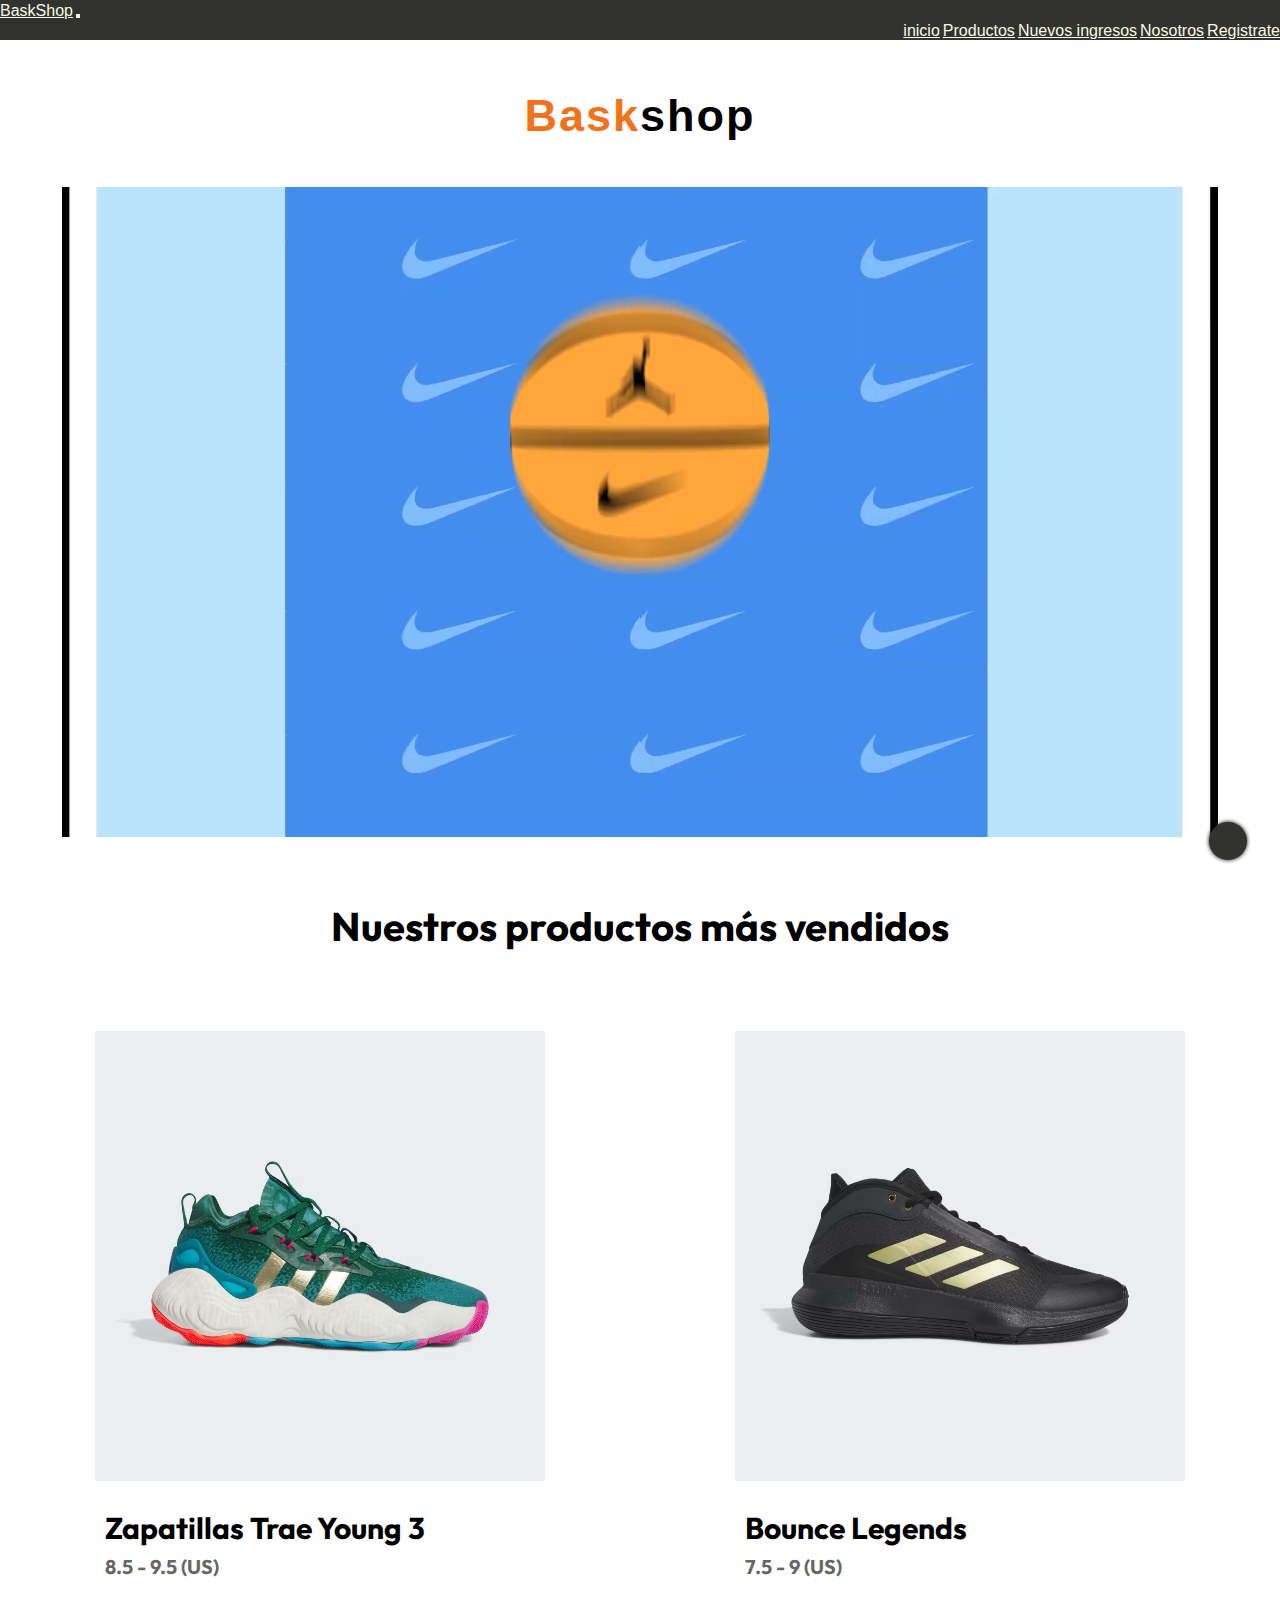
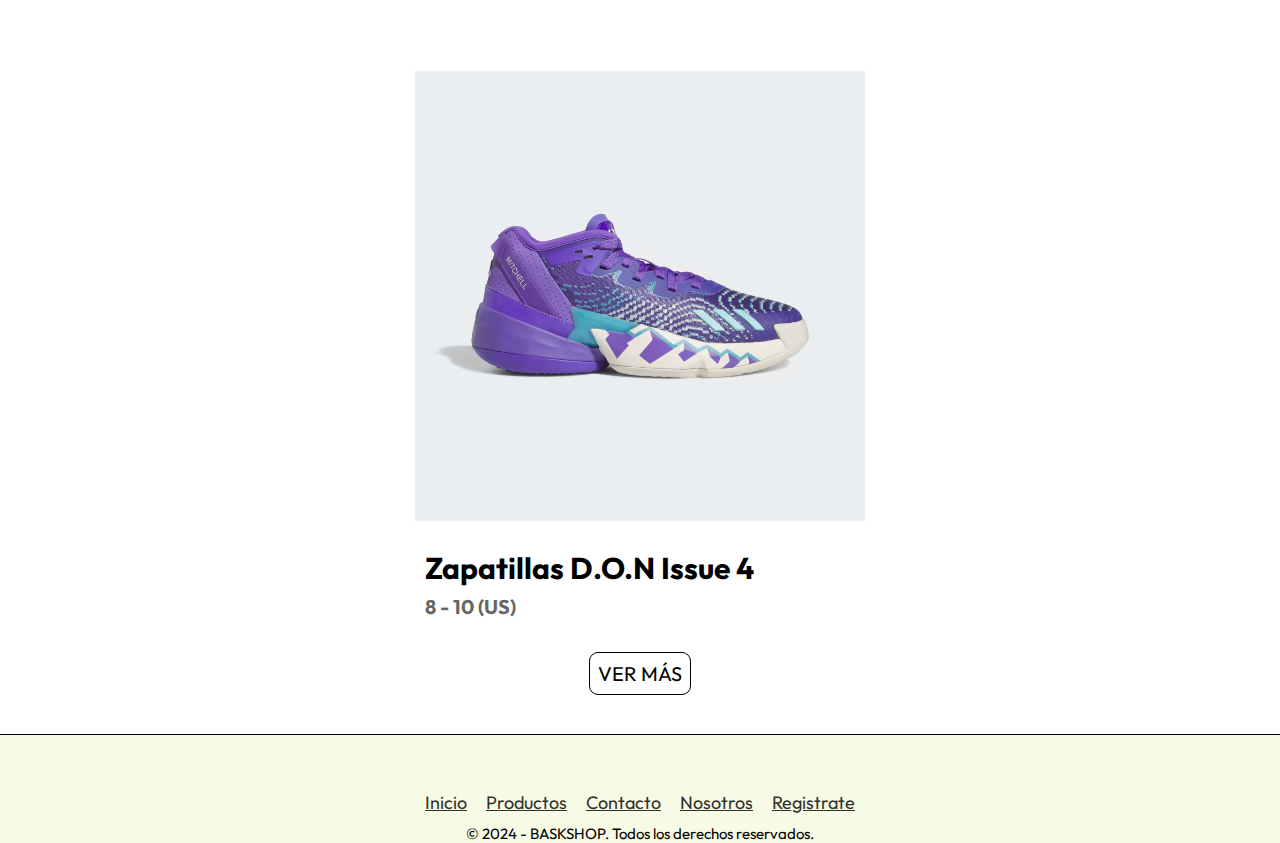
<file: index.html>
<!DOCTYPE html>
<html lang="es">
<head>
    <meta charset="UTF-8">
    <meta name="viewport" content="width=device-width, initial-scale=1.0">
    <link rel="shortcut icon" href="assets/LOGO_CON_ADS.png" type="image/x-icon">
    <link rel="stylesheet" href="https://cdnjs.cloudflare.com/ajax/libs/font-awesome/6.5.2/css/all.min.css" integrity="sha512-SnH5WK+bZxgPHs44uWIX+LLJAJ9/2PkPKZ5QiAj6Ta86w+fsb2TkcmfRyVX3pBnMFcV7oQPJkl9QevSCWr3W6A==" crossorigin="anonymous" referrerpolicy="no-referrer" />
    <link href="https://cdn.jsdelivr.net/npm/bootstrap@5.1.3/dist/css/bootstrap.min.css" rel="stylesheet" integrity="sha384-1BmE4kWBq78iYhFldvKuhfTAU6auU8tT94WrHftjDbrCEXSU1oBoqyl2QvZ6jIW3" crossorigin="anonymous">
    <link rel="stylesheet" href="./style.css/estilo.css">
    <title>Baskshop</title>
</head>
<body>
    <header>
        <nav class="navbar navbar-expand-lg bg-body-tertiary">
            <div class="container-fluid">
              <a class="navbar-brand" href="../index.html">BaskShop</a>
              <button class="navbar-toggler" type="button" data-bs-toggle="collapse" data-bs-target="#navbarNavAltMarkup" aria-controls="navbarNavAltMarkup" aria-expanded="false" aria-label="Toggle navigation">
                <span class="navbar-toggler-icon"></span>
              </button>
              <div class="collapse navbar-collapse" id="navbarNavAltMarkup">
                <div class="navbar-nav">
                  <a class="nav-link "  href="../index.html">inicio</a>
                  <a class="nav-link" href="./pages/productos.html">Productos</a>
                  <a class="nav-link" href="./pages/nuevos-ingresos.html">Nuevos ingresos</a>
                  <a class="nav-link " href="./pages/nosotros.html">Nosotros</a>
                  <a class="nav-link " href="./pages/registrate.html">Registrate</a>
                </div>
              </div>
            </div>
        </nav>
    </header>

    <main>
        <h1><div class="h1-dif">Bask</div>shop</h1>

        <div>
            <video src="./assets/video.mp4" autoplay muted></video>
        </div>

        <h2 class="titulo3">Nuestros productos más vendidos</h2>
        <div class="productosmasvendidos">
            <div class="producto1">
                <img class="productosmenu" src="./assets/Zapatillas_Trae_Young_3.avif" alt="Zapatillas Trae Young 3">
                <h2 class="h2-pm">Zapatillas Trae Young 3</h2>
                <h3 class="h3-pm">8.5 - 9.5 (US)</h3>
            </div>
            
            <div class="producto1">
                <img class="productosmenu" src="./assets/Bounce_Legends_Gris.avif" alt="Bounce Legends">
                <h2 class="h2-pm">Bounce Legends</h2>
                <h3 class="h3-pm">7.5 - 9 (US)</h3>
            </div>
            
            <div class="producto1">
                <img class="productosmenu" src="./assets/Zapatillas_D.O.N._Issue_4.avif" alt="Zapatillas D.O.N Issue 4">
                <h2 class="h2-pm">Zapatillas D.O.N Issue 4</h2>
                <h3 class="h3-pm">8 - 10 (US)</h3>
            </div>

        </div>

        <div>
            <a class="vermas" href="./pages/productos.html">Ver más</a>
        </div>
    

    </main>

    <footer>

        <div class="redes">
            <a class="redes-footer" href="https://www.instagram.com/bauti_thomann/" target="_blank">
                <i class="fa-brands fa-instagram"></i>
            </a>
            <a class="redes-footer" href="https://walink.co/fc6b7c" target="_blank">
                <i class="fa-brands fa-whatsapp"></i>
            </a>
            <a class="redes-footer" href="https://twitter.com/Bauti_Thomann" target="_blank">
                <i class="fa-brands fa-x-twitter"></i>
            </a>
        </div>

        <div class="contenedor-menu">
            <ul class="ul">
                <li class="lista-menu"><a class="menu-footer" href="index.html">Inicio</a></li>
                <li class="lista-menu"><a class="menu-footer" href="./pages/productos.html">Productos</a></li>
                <li class="lista-menu"><a class="menu-footer" href="./pages/contacto.html">Contacto</a></li>
                <li class="lista-menu"><a class="menu-footer" href="./pages/nosotros.html">Nosotros</a></li>
                <li class="lista-menu"><a class="menu-footer" href="./pages/registrate.html">Registrate</a></li>
            </ul>
        </div>
        
        <p>© 2024 - BASKSHOP. Todos los derechos reservados.</p>

    </footer>

    <a href="#" class="subir">
        <i class="fa-solid fa-angle-up"></i>
    </a>

<script src="https://cdn.jsdelivr.net/npm/bootstrap@5.3.3/dist/js/bootstrap.bundle.min.js"></script>

</body>
</html>
</file>
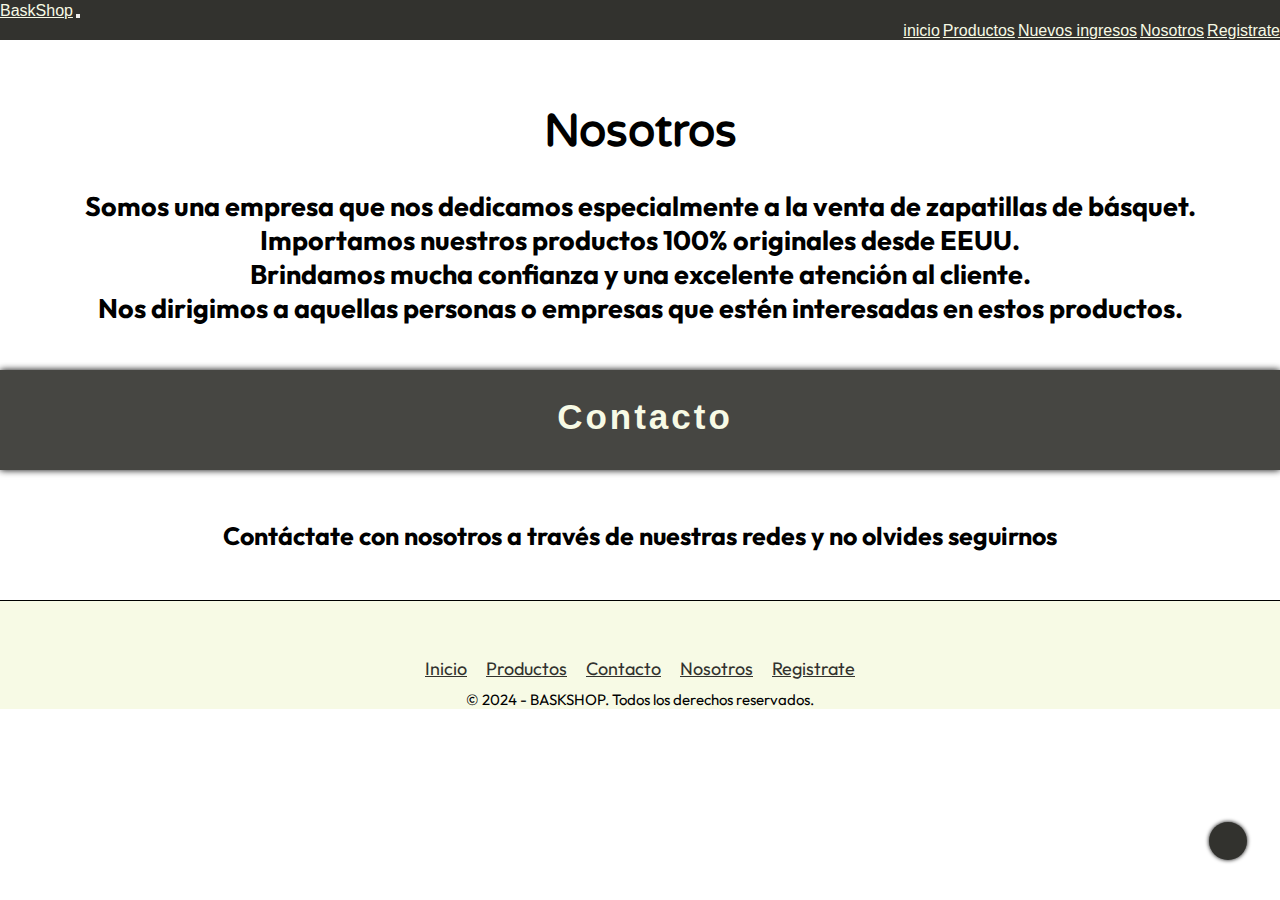
<file: pages/nosotros.html>
<!DOCTYPE html>
<html lang="es">
<head>
    <meta charset="UTF-8">
    <meta name="viewport" content="width=device-width, initial-scale=1.0">
    <link rel="shortcut icon" href="../assets/LOGO_CON_ADS.png" type="image/x-icon">
    <link rel="stylesheet" href="https://cdnjs.cloudflare.com/ajax/libs/font-awesome/6.5.2/css/all.min.css" integrity="sha512-SnH5WK+bZxgPHs44uWIX+LLJAJ9/2PkPKZ5QiAj6Ta86w+fsb2TkcmfRyVX3pBnMFcV7oQPJkl9QevSCWr3W6A==" crossorigin="anonymous" referrerpolicy="no-referrer" />
    <link href="https://cdn.jsdelivr.net/npm/bootstrap@5.1.3/dist/css/bootstrap.min.css" rel="stylesheet" integrity="sha384-1BmE4kWBq78iYhFldvKuhfTAU6auU8tT94WrHftjDbrCEXSU1oBoqyl2QvZ6jIW3" crossorigin="anonymous">
    <link rel="stylesheet" href="../style.css/estilo.css">
    <title>Nosotros-Baskshop</title>
</head>
<body>
    <header>
        <nav class="navbar navbar-expand-lg bg-body-tertiary">
            <div class="container-fluid">
              <a class="navbar-brand" href="../index.html">BaskShop</a>
              <button class="navbar-toggler" type="button" data-bs-toggle="collapse" data-bs-target="#navbarNavAltMarkup" aria-controls="navbarNavAltMarkup" aria-expanded="false" aria-label="Toggle navigation">
                <span class="navbar-toggler-icon"></span>
              </button>
              <div class="collapse navbar-collapse" id="navbarNavAltMarkup">
                <div class="navbar-nav">
                  <a class="nav-link active" aria-current="page" href="../index.html">inicio</a>
                  <a class="nav-link" href="../pages/productos.html">Productos</a>
                  <a class="nav-link" href="../pages/nuevos-ingresos.html">Nuevos ingresos</a>
                  <a class="nav-link " href="../pages/nosotros.html">Nosotros</a>
                  <a class="nav-link " href="../pages/registrate.html">Registrate</a>
                </div>
              </div>
            </div>
        </nav>
        
    </header>

    <h2 class="titulo-nosotros">Nosotros</h2>
    <h3 class="contacto2">Somos una empresa que nos dedicamos especialmente a la venta de zapatillas de básquet.<br> Importamos nuestros productos 100% originales desde EEUU.<br> Brindamos mucha confianza y una excelente atención al cliente.<br> Nos dirigimos a aquellas personas o empresas que estén interesadas en estos productos.</h3>
    <div class="text-nos">
        <h3>Contacto</h3>
    </div>
    
    <h3 class="contacto3">Contáctate con nosotros a través de nuestras redes y no olvides seguirnos</h3>
    <div class="redes2">
        <a class="contacto" href="https://www.instagram.com/bauti_thomann/" target="_blank">
            <i class="fa-brands fa-instagram"></i>
        </a>
        <a class="contacto" href="https://walink.co/fc6b7c" target="_blank">
            <i class="fa-brands fa-whatsapp"></i>
        </a>
        <a class="contacto" href="https://twitter.com/Bauti_Thomann" target="_blank">
            <i class="fa-brands fa-x-twitter"></i>
        </a>
    </div>
    <footer>
        <div class="redes">
            <a class="redes-footer" href="https://www.instagram.com/bauti_thomann/" target="_blank">
                <i class="fa-brands fa-instagram"></i>
            </a>
            <a class="redes-footer" href="https://walink.co/fc6b7c" target="_blank">
                <i class="fa-brands fa-whatsapp"></i>
            </a>
            <a class="redes-footer" href="https://twitter.com/Bauti_Thomann" target="_blank">
                <i class="fa-brands fa-x-twitter"></i>
            </a>
        </div>

        <div class="contenedor-menu">
            <ul class="ul">
                <li class="lista-menu"><a class="menu-footer" href="../index.html">Inicio</a></li>
                <li class="lista-menu"><a class="menu-footer" href="../pages/productos.html">Productos</a></li>
                <li class="lista-menu"><a class="menu-footer" href="../pages/contacto.html">Contacto</a></li>
                <li class="lista-menu"><a class="menu-footer" href="../pages/nosotros.html">Nosotros</a></li>
                <li class="lista-menu"><a class="menu-footer" href="../pages/registrate.html">Registrate</a></li>
            </ul>
        </div>
        
        <p>© 2024 - BASKSHOP. Todos los derechos reservados.</p>
        
    </footer>

    <a href="#" class="subir">
        <i class="fa-solid fa-angle-up"></i>
    </a>

    <script src="https://cdn.jsdelivr.net/npm/bootstrap@5.3.3/dist/js/bootstrap.bundle.min.js"></script>
    
</body>
</html>
</file>
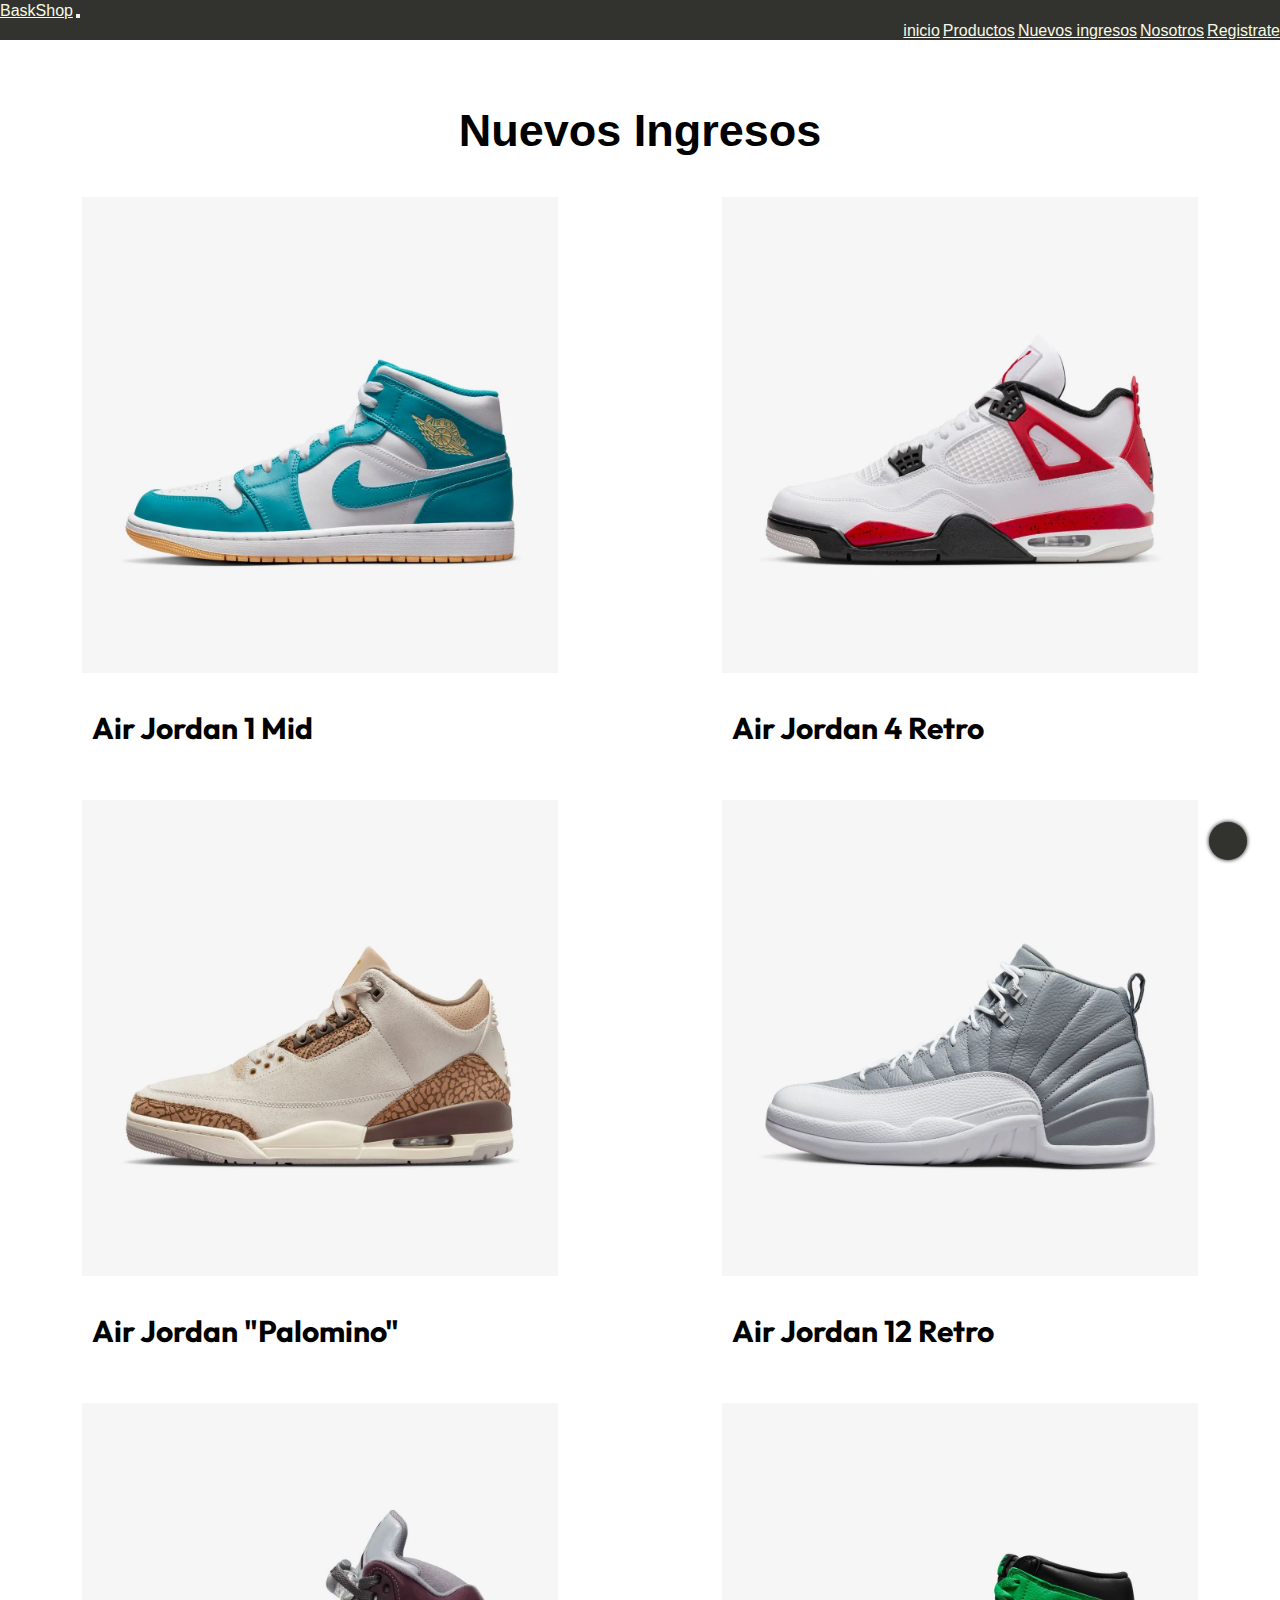
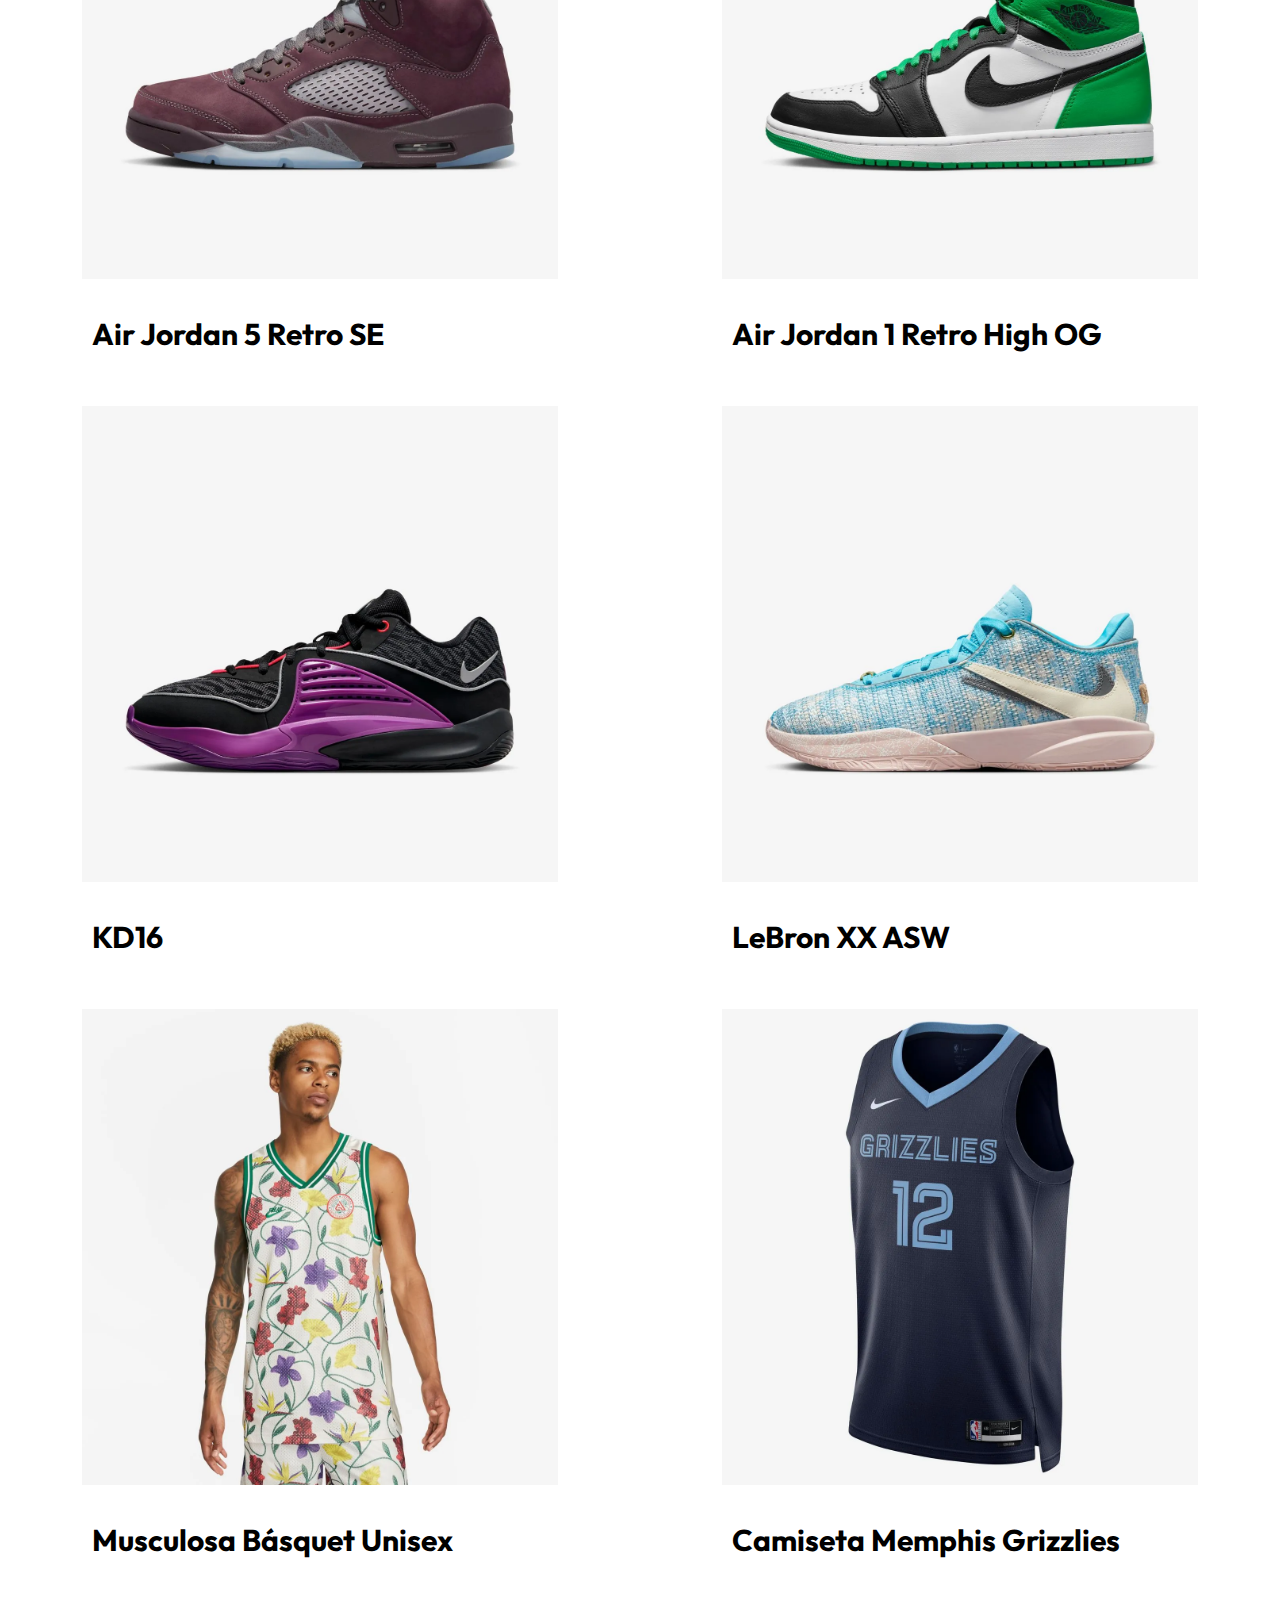
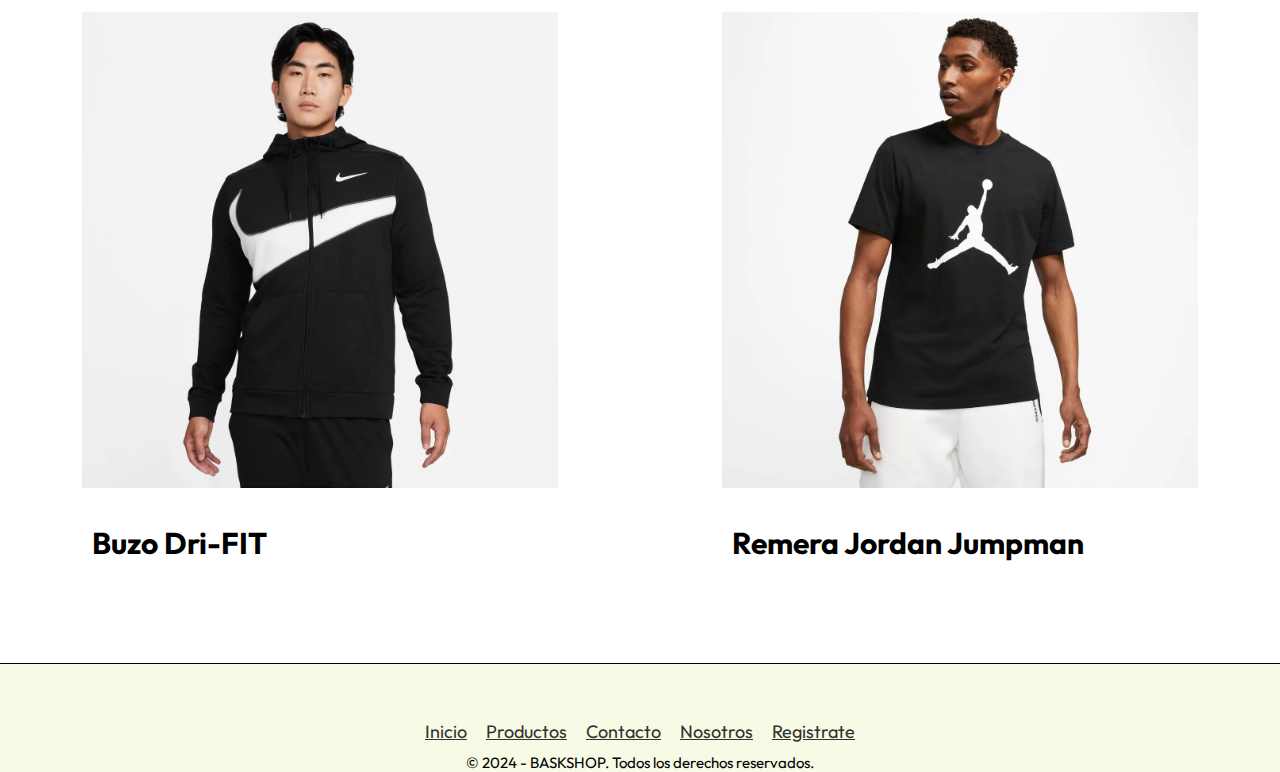
<file: pages/nuevos-ingresos.html>
<!DOCTYPE html>
<html lang="es">
<head>
    <meta charset="UTF-8">
    <meta name="viewport" content="width=device-width, initial-scale=1.0">
    <link rel="shortcut icon" href="../assets/LOGO_CON_ADS.png" type="image/x-icon">
    <link rel="stylesheet" href="https://cdnjs.cloudflare.com/ajax/libs/font-awesome/6.5.2/css/all.min.css" integrity="sha512-SnH5WK+bZxgPHs44uWIX+LLJAJ9/2PkPKZ5QiAj6Ta86w+fsb2TkcmfRyVX3pBnMFcV7oQPJkl9QevSCWr3W6A==" crossorigin="anonymous" referrerpolicy="no-referrer" />
    <link href="https://cdn.jsdelivr.net/npm/bootstrap@5.1.3/dist/css/bootstrap.min.css" rel="stylesheet" integrity="sha384-1BmE4kWBq78iYhFldvKuhfTAU6auU8tT94WrHftjDbrCEXSU1oBoqyl2QvZ6jIW3" crossorigin="anonymous">
    <link rel="stylesheet" href="../style.css/estilo.css">
    <title>Ingresos-Baskshop</title>
</head>
<body>
    <header>
        <nav class="navbar navbar-expand-lg bg-body-tertiary">
            <div class="container-fluid">
              <a class="navbar-brand" href="../index.html">BaskShop</a>
              <button class="navbar-toggler" type="button" data-bs-toggle="collapse" data-bs-target="#navbarNavAltMarkup" aria-controls="navbarNavAltMarkup" aria-expanded="false" aria-label="Toggle navigation">
                <span class="navbar-toggler-icon"></span>
              </button>
              <div class="collapse navbar-collapse" id="navbarNavAltMarkup">
                <div class="navbar-nav">
                  <a class="nav-link active" aria-current="page" href="../index.html">inicio</a>
                  <a class="nav-link" href="../pages/productos.html">Productos</a>
                  <a class="nav-link" href="../pages/nuevos-ingresos.html">Nuevos ingresos</a>
                  <a class="nav-link " href="../pages/nosotros.html">Nosotros</a>
                  <a class="nav-link " href="../pages/registrate.html">Registrate</a>
                </div>
              </div>
            </div>
        </nav>

    </header>

    <main>
        <h2 class="titulo-new">Nuevos Ingresos</h2>

        <div class="nuevos-ingresos">
            <div class="ingresos">
                <img class="ingreso" src="../assets/air-jordan-1-mid.webp" alt="Air Jordan 1 Mid">
                <h2>Air Jordan 1 Mid</h2>
            </div>

            <div class="ingresos">
                <img class="ingreso" src="../assets/air-jordan-4-retro.webp" alt="Air Jordan 4 Retro">
                <h2>Air Jordan 4 Retro</h2>
            </div>

            <div class="ingresos">
                <img class="ingreso" src="../assets/air-jordan-3-Palomino.webp" alt="">
                <h2>Air Jordan "Palomino"</h2>
            </div>

            <div class="ingresos">
                <img class="ingreso" src="../assets/air-jordan-12-retro.webp" alt="Air Jordan 12 Retro">
                <h2>Air Jordan 12 Retro</h2>
            </div>

            <div class="ingresos">
                <img class="ingreso" src="../assets/air-jordan-5-retro-SE.webp" alt="Air Jordan 5 Retro SE">
                <h2>Air Jordan 5 Retro SE</h2>
            </div>

            <div class="ingresos">
                <img class="ingreso" src="../assets/air-jordan-1-retro-high-og-luckygreen.webp" alt="Air Jordan 1 Retro High OG Lucky Green">
                <h2>Air Jordan 1 Retro High OG</h2>
            </div>

            <div class="ingresos">
                <img class="ingreso" src="../assets/KD16.webp" alt="KD16">
                <h2>KD16</h2>
            </div>

            <div class="ingresos">
                <img class="ingreso" src="../assets/LeBron-xx-asw.webp" alt="LeBron XX ASW">
                <h2>LeBron XX ASW</h2>
            </div>

            <div class="ingresos">
                <img class="ingreso" src="../assets/Musculosa-Basquet-Unisex.webp" alt="">
                <h2>Musculosa Básquet Unisex</h2>
            </div>

            <div class="ingresos">
                <img class="ingreso" src="../assets/Camiseta-Memphis-Grizzlies.webp" alt="Camiseta Memphis Grizzlies">
                <h2>Camiseta Memphis Grizzlies</h2>
            </div>

            <div class="ingresos">
                <img class="ingreso" src="../assets/Buzo-Dri-FIT.webp" alt="">
                <h2>Buzo Dri-FIT</h2>
            </div>

            <div class="ingresos">
                <img class="ingreso" src="../assets/Remera-Jordan-Jumpman.webp" alt="Remera Jordan Jumpman">
                <h2>Remera Jordan Jumpman</h2>
            </div>
        </div>

        

    </main>

    <footer>
        <div class="redes">
            <a class="redes-footer" href="https://www.instagram.com/bauti_thomann/" target="_blank">
                <i class="fa-brands fa-instagram"></i>
            </a>
            <a class="redes-footer" href="https://walink.co/fc6b7c" target="_blank">
                <i class="fa-brands fa-whatsapp"></i>
            </a>
            <a class="redes-footer" href="https://twitter.com/Bauti_Thomann" target="_blank">
                <i class="fa-brands fa-x-twitter"></i>
            </a>
        </div>

        <div class="contenedor-menu">
            <ul class="ul">
                <li class="lista-menu"><a class="menu-footer" href="../index.html">Inicio</a></li>
                <li class="lista-menu"><a class="menu-footer" href="../pages/productos.html">Productos</a></li>
                <li class="lista-menu"><a class="menu-footer" href="../pages/contacto.html">Contacto</a></li>
                <li class="lista-menu"><a class="menu-footer" href="../pages/nosotros.html">Nosotros</a></li>
                <li class="lista-menu"><a class="menu-footer" href="../pages/registrate.html">Registrate</a></li>
            </ul>
        </div>
        
        <p>© 2024 - BASKSHOP. Todos los derechos reservados.</p>


    </footer>

    <a href="#" class="subir">
        <i class="fa-solid fa-angle-up"></i>
    </a>

    <script src="https://cdn.jsdelivr.net/npm/bootstrap@5.3.3/dist/js/bootstrap.bundle.min.js"></script>
    
</body>
</html>
</file>
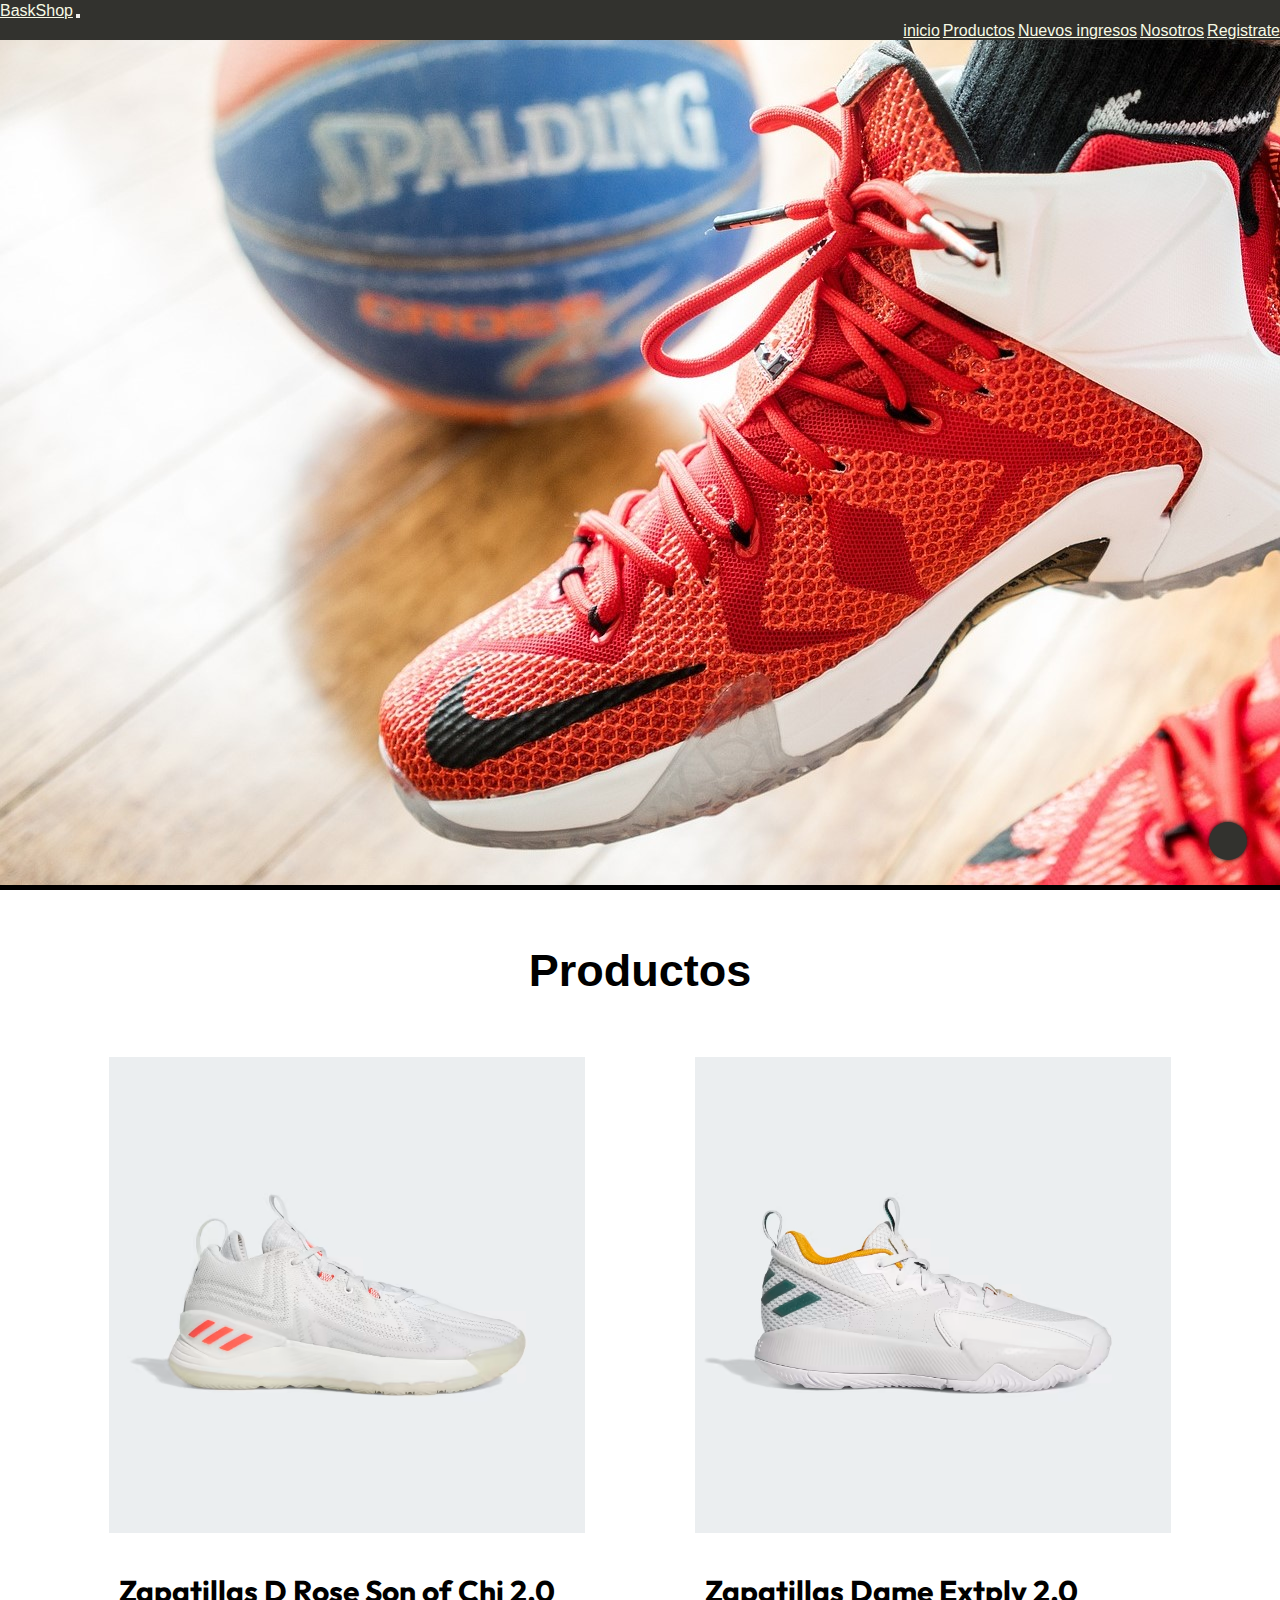
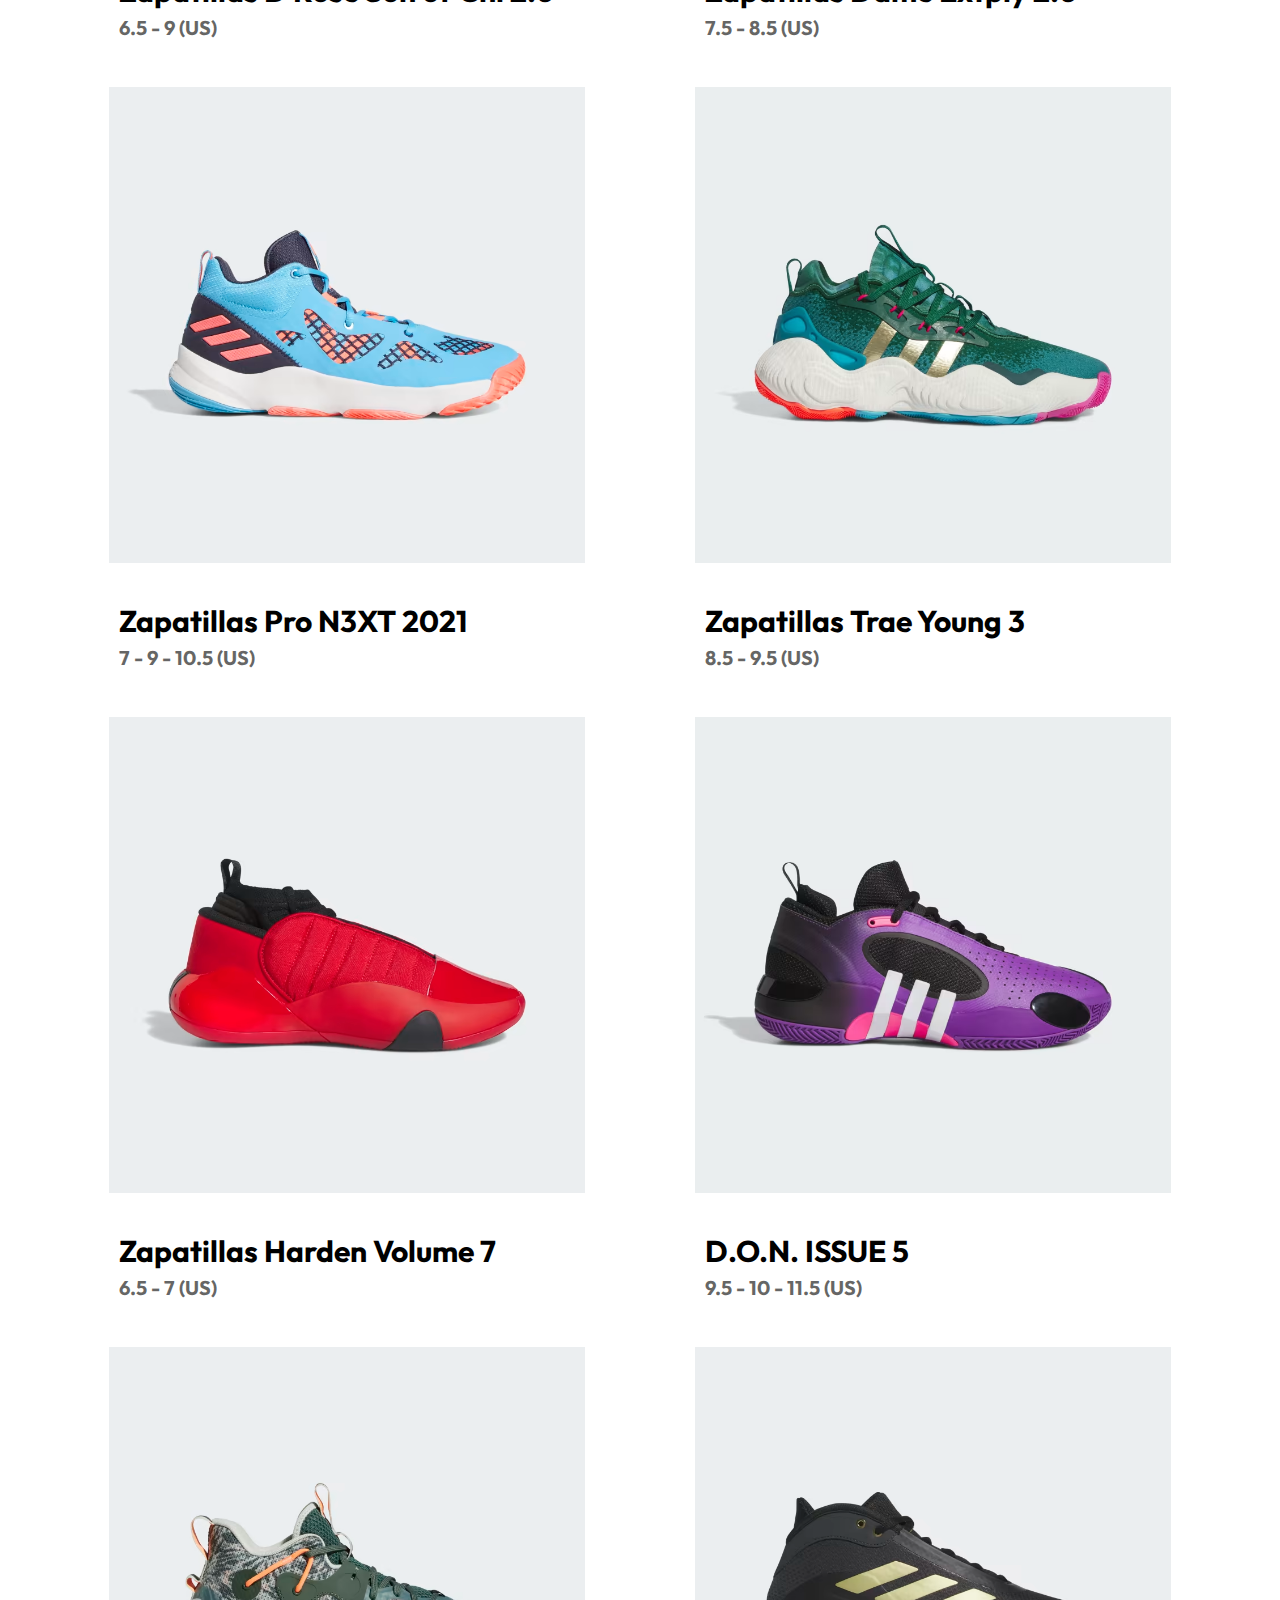
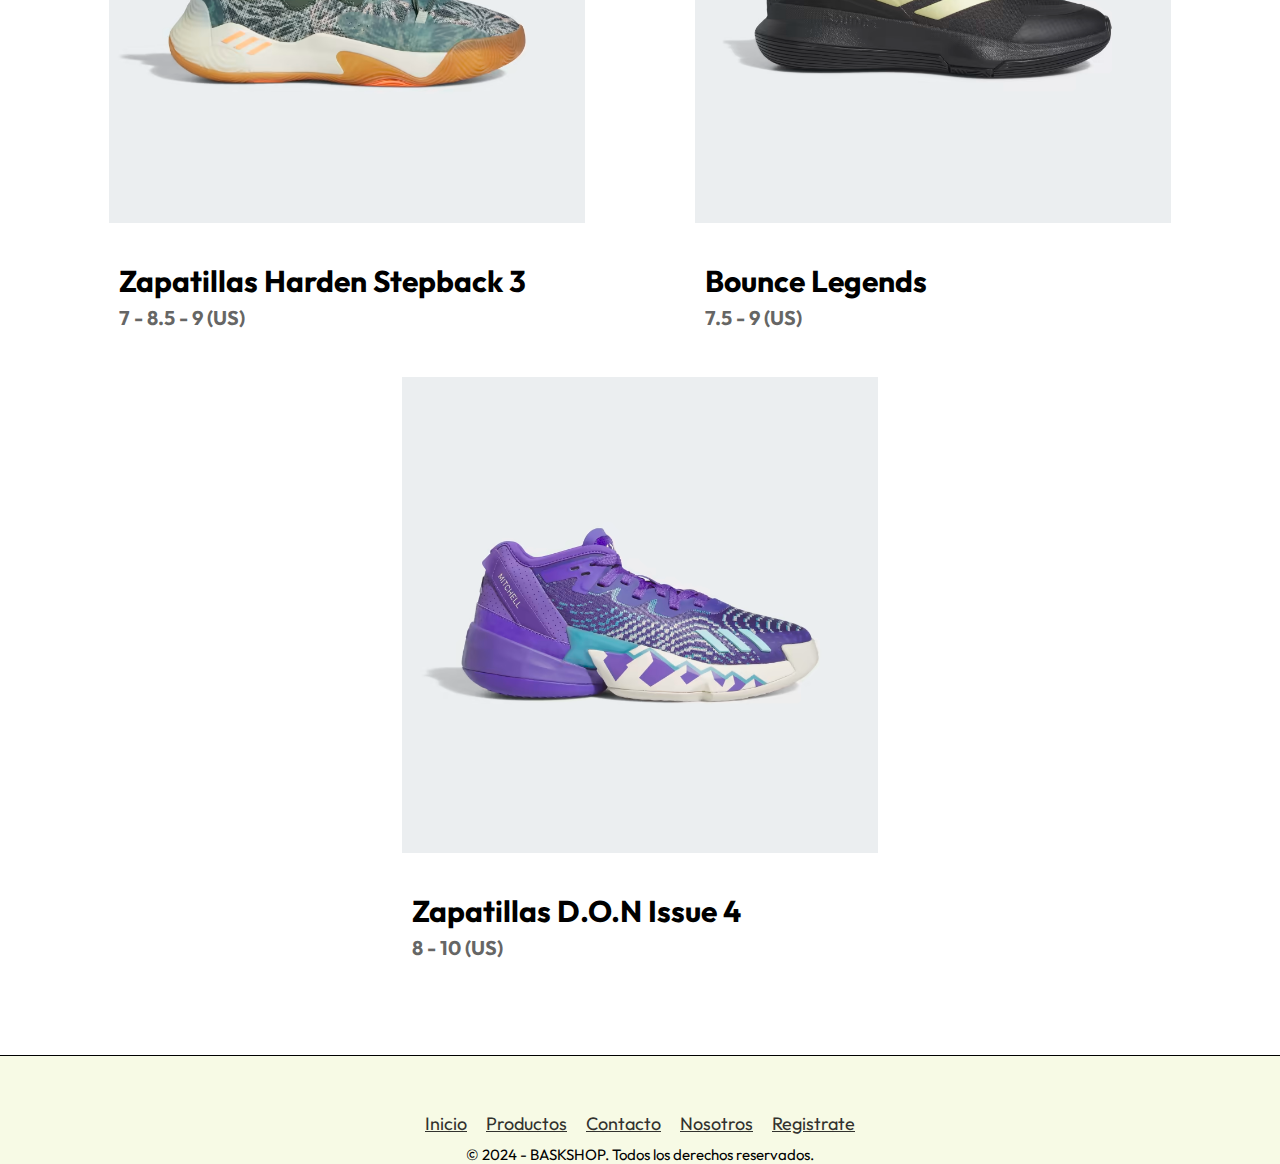
<file: pages/productos.html>
<!DOCTYPE html>
<html lang="es">
<head>
    <meta charset="UTF-8">
    <meta name="viewport" content="width=device-width, initial-scale=1.0">
    <link rel="shortcut icon" href="../assets/LOGO_CON_ADS.png" type="image/x-icon">
    <link rel="stylesheet" href="https://cdnjs.cloudflare.com/ajax/libs/font-awesome/6.5.2/css/all.min.css" integrity="sha512-SnH5WK+bZxgPHs44uWIX+LLJAJ9/2PkPKZ5QiAj6Ta86w+fsb2TkcmfRyVX3pBnMFcV7oQPJkl9QevSCWr3W6A==" crossorigin="anonymous" referrerpolicy="no-referrer" />
    <link href="https://cdn.jsdelivr.net/npm/bootstrap@5.1.3/dist/css/bootstrap.min.css" rel="stylesheet" integrity="sha384-1BmE4kWBq78iYhFldvKuhfTAU6auU8tT94WrHftjDbrCEXSU1oBoqyl2QvZ6jIW3" crossorigin="anonymous">
    <link rel="stylesheet" href="../style.css/estilo.css">
    <title>Productos-Baskshop</title>
</head>
<body>
    <header>
        <nav class="navbar navbar-expand-lg bg-body-tertiary">
            <div class="container-fluid">
              <a class="navbar-brand" href="../index.html">BaskShop</a>
              <button class="navbar-toggler" type="button" data-bs-toggle="collapse" data-bs-target="#navbarNavAltMarkup" aria-controls="navbarNavAltMarkup" aria-expanded="false" aria-label="Toggle navigation">
                <span class="navbar-toggler-icon"></span>
              </button>
              <div class="collapse navbar-collapse" id="navbarNavAltMarkup">
                <div class="navbar-nav">
                  <a class="nav-link active" aria-current="page" href="../index.html">inicio</a>
                  <a class="nav-link" href="../pages/productos.html">Productos</a>
                  <a class="nav-link" href="../pages/nuevos-ingresos.html">Nuevos ingresos</a>
                  <a class="nav-link " href="../pages/nosotros.html">Nosotros</a>
                  <a class="nav-link " href="../pages/registrate.html">Registrate</a>
                </div>
              </div>
            </div>
        </nav>
    </header>

    <main>
        <div class="jordanproductos"></div>
        
        <h2 class="titulo2">Productos</h2>

        <div class="productos">
            <div class="productos2">
                <img class="productosmenu2" src="../assets/Zapatillas_D_Rose_Son_of_Chi_2.0.avif" alt="Zapatillas D Rose Son of Chi 2.0">
                <h2>Zapatillas D Rose Son of Chi 2.0</h2>
                <h3>6.5 - 9 (US)</h3>
            </div>

            <div class="productos2">
                <img class="productosmenu2" src="../assets/Zapatillas_Dame_Extply_2.0.avif" alt="Zapatillas Dame Extply 2.0">
                <h2>Zapatillas Dame Extply 2.0</h2>
                <h3>7.5 - 8.5 (US)</h3>
            </div>

            <div class="productos2">
                <img class="productosmenu2" src="../assets/Zapatillas_Pro_N3XT_2021.avif" alt="Zapatillas Pro N3XT 2021">
                <h2>Zapatillas Pro N3XT 2021</h2>
                <h3>7 - 9 - 10.5 (US)</h3>
            </div>

            <div class="productos2">
                <img class="productosmenu2" src="../assets/Zapatillas_Trae_Young_3.avif" alt="Zapatillas Trae Young 3">
                <h2>Zapatillas Trae Young 3</h2>
                <h3>8.5 - 9.5 (US)</h3>
            </div>

            <div class="productos2">
                <img class="productosmenu2" src="../assets/Zapatillas_Harden_Volume_7.avif" alt="Zapatillas Harden Volume 7">
                <h2>Zapatillas Harden Volume 7</h2>
                <h3>6.5 - 7 (US)</h3>
            </div>

            <div class="productos2">
                <img class="productosmenu2" src="../assets/D.O.N._ISSUE_5.avif" alt="D.O.N. ISSUE 5">
                <h2>D.O.N. ISSUE 5</h2>
                <h3>9.5 - 10 - 11.5 (US)</h3>
            </div>

            <div class="productos2">
                <img class="productosmenu2" src="../assets/Zapatillas_Harden_Stepback_3.avif" alt="Zapatillas Harden Stepback 3">
                <h2>Zapatillas Harden Stepback 3</h2>
                <h3>7 - 8.5 - 9 (US)</h3>
            </div>

            <div class="productos2">
                <img class="productosmenu2" src="../assets/Bounce_Legends_Gris.avif" alt="Bounce Legends">
                <h2>Bounce Legends</h2>
                <h3>7.5 - 9 (US)</h3>
            </div>

            <div class="productos2">
                <img class="productosmenu2" src="../assets/Zapatillas_D.O.N._Issue_4.avif" alt="Zapatillas D.O.N Issue 4">
                <h2>Zapatillas D.O.N Issue 4</h2>
                <h3>8 - 10 (US)</h3>
            </div>

        </div>
    

    </main>

    <footer>
        <div class="redes">
            <a class="redes-footer" href="https://www.instagram.com/bauti_thomann/" target="_blank">
                <i class="fa-brands fa-instagram"></i>
            </a>
            <a class="redes-footer" href="https://walink.co/fc6b7c" target="_blank">
                <i class="fa-brands fa-whatsapp"></i>
            </a>
            <a class="redes-footer" href="https://twitter.com/Bauti_Thomann" target="_blank">
                <i class="fa-brands fa-x-twitter"></i>
            </a>
        </div>

        <div class="contenedor-menu">
            <ul class="ul">
                <li class="lista-menu"><a class="menu-footer" href="../index.html">Inicio</a></li>
                <li class="lista-menu"><a class="menu-footer" href="../pages/productos.html">Productos</a></li>
                <li class="lista-menu"><a class="menu-footer" href="../pages/contacto.html">Contacto</a></li>
                <li class="lista-menu"><a class="menu-footer" href="../pages/nosotros.html">Nosotros</a></li>
                <li class="lista-menu"><a class="menu-footer" href="../pages/registrate.html">Registrate</a></li>
            </ul>
        </div>
        
        <p>© 2024 - BASKSHOP. Todos los derechos reservados.</p>


    </footer>

    <a href="#" class="subir">
        <i class="fa-solid fa-angle-up"></i>
    </a>

    <script src="https://cdn.jsdelivr.net/npm/bootstrap@5.3.3/dist/js/bootstrap.bundle.min.js"></script>

</body>
</html>
</file>
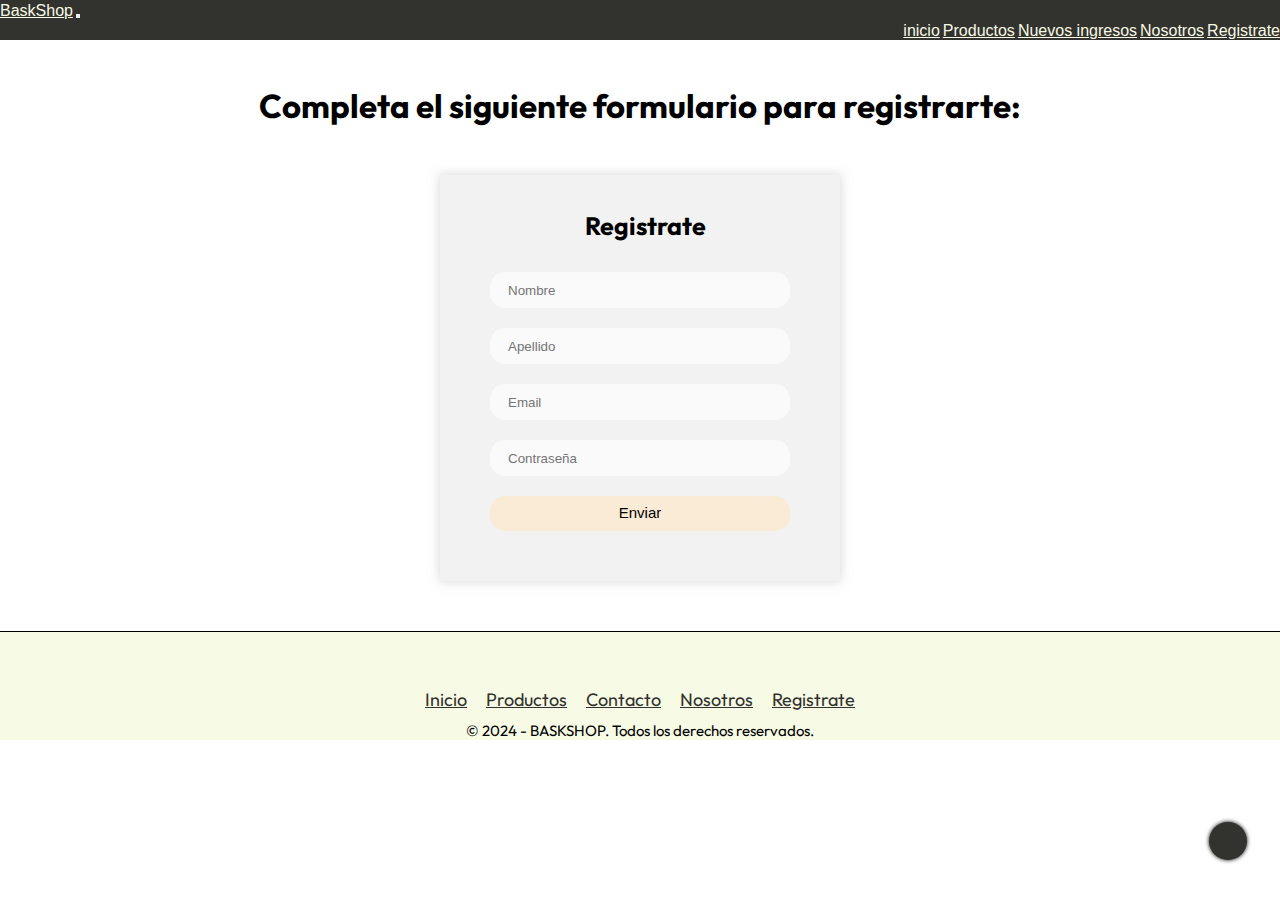
<file: pages/registrate.html>
<!DOCTYPE html>
<html lang="es">
<head>
    <meta charset="UTF-8">
    <meta name="viewport" content="width=device-width, initial-scale=1.0">
    <link rel="shortcut icon" href="../assets/LOGO_CON_ADS.png" type="image/x-icon">
    <link rel="stylesheet" href="https://cdnjs.cloudflare.com/ajax/libs/font-awesome/6.5.2/css/all.min.css" integrity="sha512-SnH5WK+bZxgPHs44uWIX+LLJAJ9/2PkPKZ5QiAj6Ta86w+fsb2TkcmfRyVX3pBnMFcV7oQPJkl9QevSCWr3W6A==" crossorigin="anonymous" referrerpolicy="no-referrer" />
    <link href="https://cdn.jsdelivr.net/npm/bootstrap@5.1.3/dist/css/bootstrap.min.css" rel="stylesheet" integrity="sha384-1BmE4kWBq78iYhFldvKuhfTAU6auU8tT94WrHftjDbrCEXSU1oBoqyl2QvZ6jIW3" crossorigin="anonymous">
    <link rel="stylesheet" href="../style.css/estilo.css">

   
    <title>Registrate-Baskshop</title>
</head>
<body>
    <header>
        <nav class="navbar navbar-expand-lg bg-body-tertiary">
            <div class="container-fluid">
              <a class="navbar-brand" href="../index.html">BaskShop</a>
              <button class="navbar-toggler" type="button" data-bs-toggle="collapse" data-bs-target="#navbarNavAltMarkup" aria-controls="navbarNavAltMarkup" aria-expanded="false" aria-label="Toggle navigation">
                <span class="navbar-toggler-icon"></span>
              </button>
              <div class="collapse navbar-collapse" id="navbarNavAltMarkup">
                <div class="navbar-nav">
                  <a class="nav-link active" aria-current="page" href="../index.html">inicio</a>
                  <a class="nav-link" href="../pages/productos.html">Productos</a>
                  <a class="nav-link" href="../pages/nuevos-ingresos.html">Nuevos ingresos</a>
                  <a class="nav-link " href="../pages/nosotros.html">Nosotros</a>
                  <a class="nav-link " href="../pages/registrate.html">Registrate</a>
                </div>
              </div>
            </div>
        </nav>

    </header>

    <h3 class="text-form">Completa el siguiente formulario para registrarte:</h3>

    <div class="formulario">
        <form>
            <h3>Registrate</h3>
            <input type="text" placeholder="Nombre">
            <input type="text" placeholder="Apellido"> 
            <input type="email" placeholder="Email">
            <input type="password" placeholder="Contraseña" required>
            <input class="enviar" type="submit" value="Enviar">
            
            
        </form>
    </div>

    <footer>
        <div class="redes">
            <a class="redes-footer" href="https://www.instagram.com/bauti_thomann/" target="_blank">
                <i class="fa-brands fa-instagram"></i>
            </a>
            <a class="redes-footer" href="https://walink.co/fc6b7c" target="_blank">
                <i class="fa-brands fa-whatsapp"></i>
            </a>
            <a class="redes-footer" href="https://twitter.com/Bauti_Thomann" target="_blank">
                <i class="fa-brands fa-x-twitter"></i>
            </a>
        </div>

        <div class="contenedor-menu">
            <ul class="ul">
                <li class="lista-menu"><a class="menu-footer" href="../index.html">Inicio</a></li>
                <li class="lista-menu"><a class="menu-footer" href="../pages/productos.html">Productos</a></li>
                <li class="lista-menu"><a class="menu-footer" href="../pages/contacto.html">Contacto</a></li>
                <li class="lista-menu"><a class="menu-footer" href="../pages/nosotros.html">Nosotros</a></li>
                <li class="lista-menu"><a class="menu-footer" href="../pages/registrate.html">Registrate</a></li>
            </ul>
        </div>
        
        <p>© 2024 - BASKSHOP. Todos los derechos reservados.</p>


    </footer>

    <a href="#" class="subir">
        <i class="fa-solid fa-angle-up"></i>
    </a>

    <script src="https://cdn.jsdelivr.net/npm/bootstrap@5.3.3/dist/js/bootstrap.bundle.min.js"></script>

</body>
</html>
</file>
<file: style.css/estilo.css>
@import url('https://fonts.googleapis.com/css2?family=Mukta:wght@200;300;400;500;600;700;800&family=Outfit:wght@300&family=Roboto+Slab&family=Varela+Round&display=swap');
@import url(' https://fonts.cdnfonts.com/css/strasua ');


*{
    margin: 0;
    padding: 0;
    box-sizing: border-box;
}

html{
    scroll-behavior: smooth;
}

body{
    font-family: "Outfit", sans-serif;
}

main{
    text-align: center;
}


/*navbar*/
.collapse{
    display: flex;
    justify-content: end;

}
.container-fluid a{
    font-family: 'Strasua', sans-serif;
    color: #F7FAE5;
}

.navbar{
    background-color: #32322E;
}


/*fin navbar*/



h1{
    text-align: center;
    font-family: 'Strasua', sans-serif;
    margin-top: 50px;
    font-size: 45px;
    letter-spacing: 2px;
    
}

.h1-dif{
    display: inline;
    color: #F37219;
    letter-spacing: 2px;
}

video{
    width: 100%;
    height: 650px;
    margin-top: 45px;
     
}


.titulo1{
    text-align: center;
    font-size: 45px;
    margin-top: 65px;
    font-family: 'Strasua', sans-serif;
    
}

.titulo2{
    text-align: center;
    font-size: 45px;
    margin-top: 55px;
    margin-bottom: 60px;
    font-family: 'Strasua', sans-serif;
}

.titulo3{
    font-size: 40px;
    margin-top: 60px;
}

.productosmasvendidos{
    display: flex;
    justify-content: space-around;
    flex-wrap: wrap;
    margin-bottom: 30px;
    
    
}

.producto1{
    margin-top: 80px;
    cursor: pointer;
    overflow: hidden;
    transition: all .5s;
    
        
}

.producto1:hover{
    box-shadow: 0 0 10px gray;
    
}


.productosmenu{
    width: 450px;
    transition: all .5s;
      
}

.productosmenu:hover{
    transform: scale(1.1);
}

.h2-pm{
    font-size: 30px;
    margin-top: 24px;
}

.h3-pm{
    font-size: 20px;
    margin-top: 7px;

}


div h2{
    font-size: 30px;
    margin-left: 10px;
    text-align: left;
    
}

div h3{
    font-size: 20px;
    margin-top: 5px;
    margin-left: 10px;
    margin-bottom: 12px;
    text-align: left;
    color: #3c3c3ac8;
}

.productos2{
    cursor: pointer;
    margin-bottom: 35px;
    overflow: hidden;
    transition: all .5s;

}

.productos2:hover{
    box-shadow: 0 0 10px gray;  
    
}

.vermas{
    padding: 8px;
    border-radius: 9px;
    text-align: center;
    text-transform: uppercase;
    color:black;
    text-decoration: none;
    font-size: 20px;
    border: solid 1px black;
    transition: all .3s;


}

.vermas:hover{
    background-color:#F37219;
    color: white;
    border: solid 1px white;
}


.productosmenu2{
    width: 476px;
    cursor: pointer;
    margin-bottom: 35px;
    transition: all .5s;
 
    
}

.productosmenu2:hover{
    transform: scale(1.1);
}


.jordanproductos{
    background-image: url(../assets/zapas_productos.jpg);
    background-attachment: fixed;
    width: 100%;
    height: 850px;
    border-bottom: solid 5px black;
    
}

.productos{
    display: flex;
    justify-content: space-around;
    flex-wrap: wrap;
    
}

.titulo-new{
    text-align: center;
    font-size: 45px;
    margin-top: 65px;
    margin-bottom: 40px;
    font-family: 'Strasua', sans-serif;
}

.nuevos-ingresos{
    display: flex;
    justify-content: space-around;
    flex-wrap: wrap;
}

.ingresos{
    cursor: pointer;
    margin-bottom: 35px;
    overflow: hidden;
    transition: all .5s;
    
}

.ingresos:hover{
    box-shadow: 0 0 10px gray;
}

.ingreso{
    width: 476px;
    cursor: pointer;
    margin-bottom: 7px;
    transition: all .5s;
}

.ingreso:hover{
    transform: scale(1.1);
}

.ingresos h2{
    padding-bottom: 18px;
    padding-top: 5px;
    margin-top: 20px;
    
}

.redes2{
    text-align: center;
    font-size: 60px;
    margin-top: 30px;
    letter-spacing: 50px;

}

.contacto{
    color: black;
    text-decoration: none;
}

.contacto2{
    text-align: center;
    font-size: 27px;
    margin-top: 30px;
}

.titulo-nosotros{
    font-family: "Varela Round", sans-serif;
    text-align: center;
    font-size: 45px;
    margin-top: 65px;
}


.contacto3{
    text-align: center;
    font-size: 25px;
    margin-top: 50px;
}

.text-nos{
    margin-top: 45px;
    height: 100px;
    background-color: #32322ee6;
    box-shadow: 0 0 7px black;

}

.text-nos h3{
    font-size: 35px;
    padding-top: 27px;
    font-family: 'Strasua', sans-serif;
    text-align: center;
    color: #F7FAE5;
    letter-spacing: 3px;
}

footer{
    background-color: #F7FAE5;
    margin-top: 48px;
    border-top: solid 1px black;
    text-align: center;
    padding-top: 11px;
    
}


footer p{
    font-size: 15px;
    text-align: center;
    margin-top: 10px;         
    
}

.redes-footer{
    font-size: 30px;
    text-decoration: none;
    color: black;
    padding: 10px;
}


.menu-footer{
    color: #32322E;
    font-size: 18px;
    padding: 8px;


}

.lista-menu{
    list-style: none;
    display: inline;

}

.ul{
    text-align: center;
    margin-top: 7px;
}

.subir{
    height: 38px;
    width: 38px;
    background-color: #32322E;
    color: white;
    position: fixed;
    right: 33px;
    bottom: 40px;
    text-align: center;
    line-height: 40px;
    border-radius: 50%;
    font-size: 25px;
    box-shadow: 0 0 4px black;
}

.text-form{
    font-size: 33px;
    text-align: center;
    margin-top: 45px;
    
}

.formulario{
    display: flex;
    justify-content: center;
    align-items: center;
    margin-top: 48px;
    margin-bottom: 50px;
}

form{
    width: 400px;
    background-color: rgba(162, 152, 152, 0.125);
    padding: 30px;
    text-align: center;
    box-shadow: 0 0 10px rgba(176, 168, 168, 0.504);

}

form h3{
    text-align: center;
    font-size: 25px;
    color: black;
    margin-bottom: 30px;
    
}

input{
    align-items: center;
    background-color: rgba(255, 255, 255, 0.584);
    padding: 18px 18px;
    margin-bottom: 20px;
    height: 30px;
    width: 300px;
    border: 0;
    border-radius: 15px;
    

}

.enviar{
    height: 35px;
    background-color:antiquewhite;
    color: black;
    transition: all .3s;
    cursor: pointer;
    padding-top: 8px;
    font-size: 15px;
    
}

.enviar:hover{
    background-color: rgb(248, 194, 124);
}

/* medias */

@media( max-width:1000px){
    .titulo-nosotros{
        font-size: xx-large;
        text-align: center;
    }
    .text-nos{
        font-size: xx-large;
        text-align: center;
    }
    .contacto2{
        font-size: large;
        text-align: center;
        margin-left: 10px;
        margin-right: 10px;
    }
    .contacto3{
        font-size: small;
        text-align: center;
    }
    .redes2{
        font-size: xx-large;
        text-align: center;
    }
}
@media (max-width:650px){
    .titulo-nosotros{
        font-size: xx-large;
        text-align: center;
    }
    .text-nos{
        font-size: xx-large;
        text-align: center;
    }
    .contacto2{
        font-size: large;
        text-align: center;
        margin-left: 10px;
        margin-right: 10px;
    }
    .contacto3{
        font-size: small;
        text-align: center;
    }
    .redes2{
        font-size: xx-large;
        text-align: center;
    }
}


@media(max-width:1400px){
    .productos{
        justify-content: space-evenly;
        
    }
}
</file>
